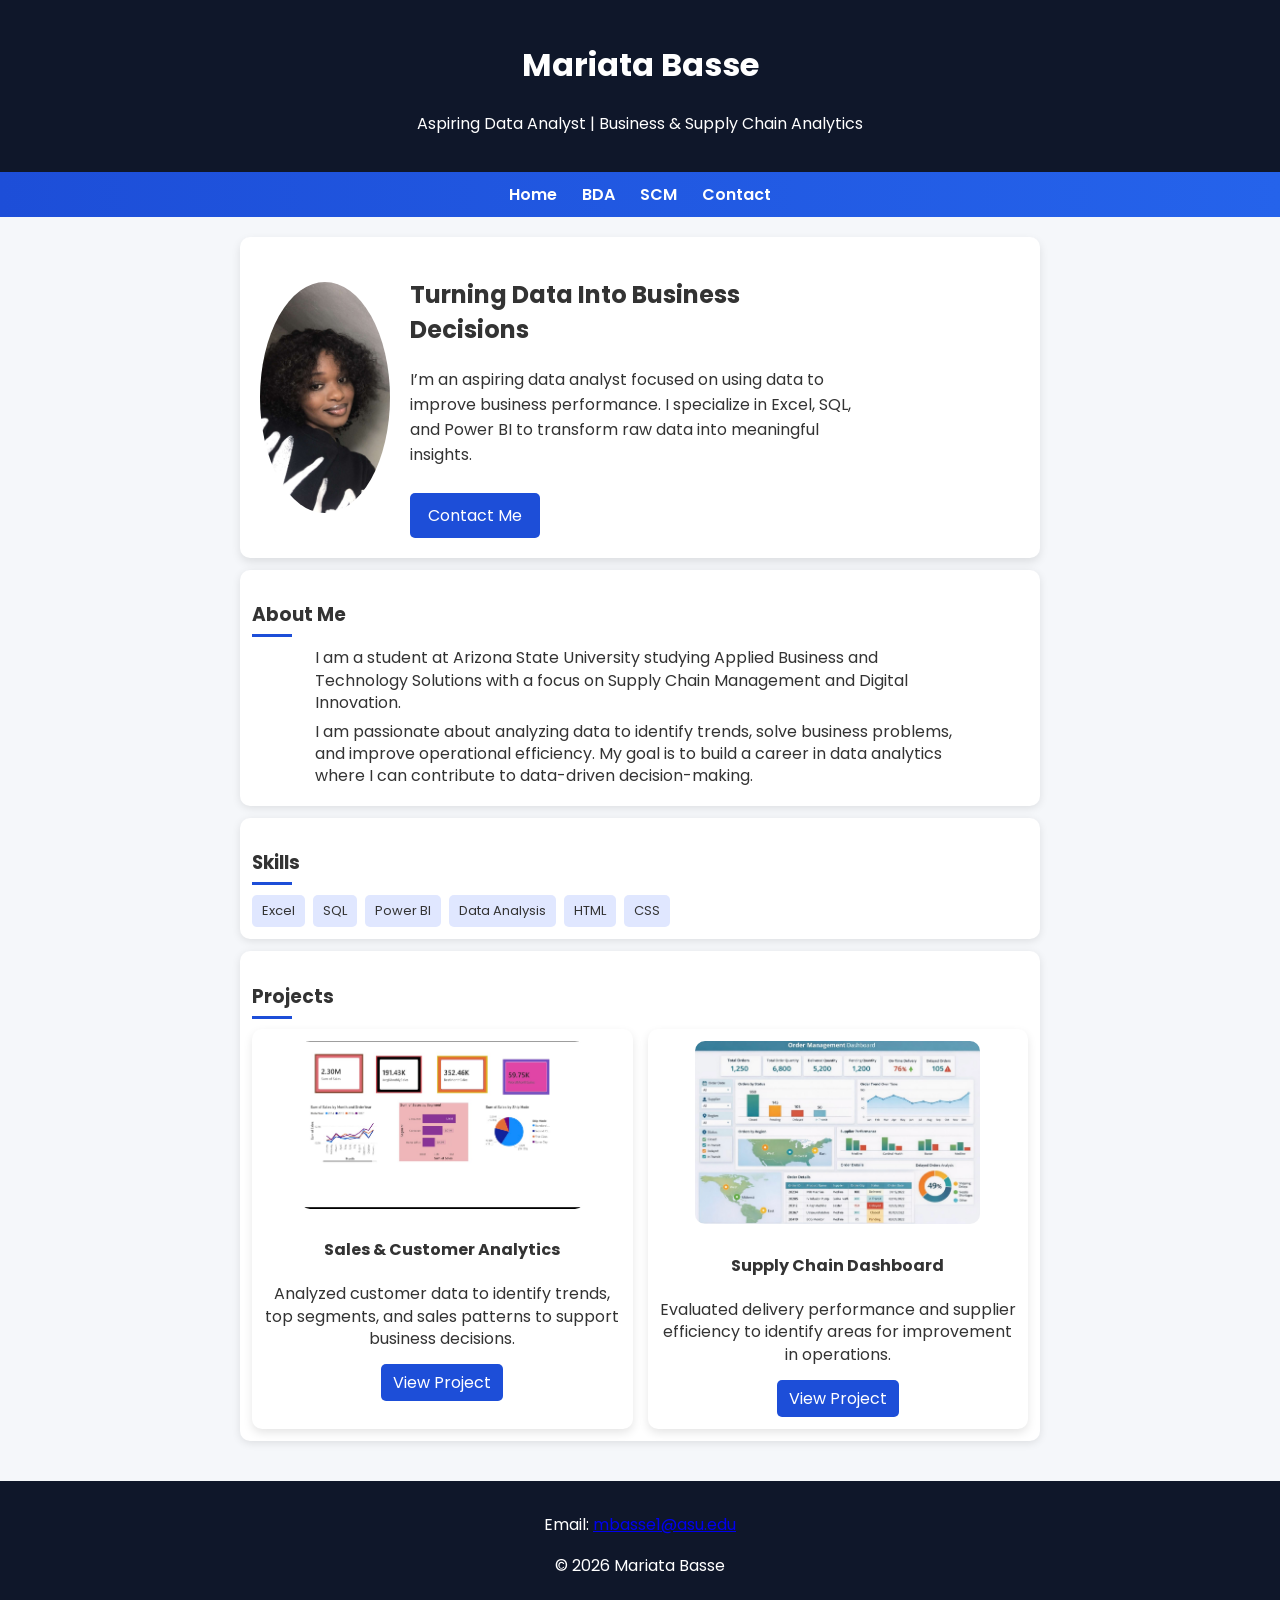
<file: index.html>
<!DOCTYPE html>
<html lang="en">
<head>
    <!-- Google tag (gtag.js) -->
<script async src="https://www.googletagmanager.com/gtag/js?id=G-K2PYHHMZSQ"></script>
<script>
  window.dataLayer = window.dataLayer || [];
  function gtag(){dataLayer.push(arguments);}
  gtag('js', new Date());

  gtag('config', 'G-K2PYHHMZSQ');
</script>
<meta charset="UTF-8">
<meta name="viewport" content="width=device-width, initial-scale=1.0">
<title>Mariata Basse | Data Analyst</title>

<link href="https://fonts.googleapis.com/css2?family=Poppins:wght@300;400;600&display=swap" rel="stylesheet">
<link rel="stylesheet" href="mariata.css">
</head>

<body>

<header>
<h1>Mariata Basse</h1>
<p>Aspiring Data Analyst | Business & Supply Chain Analytics</p>
</header>

<nav>
<ul>
<li><a href="index.html">Home</a></li>
<li><a href="bda.html">BDA</a></li>
<li><a href="scm.html">SCM</a></li>
<li><a href="contact.html">Contact</a></li>
</ul>
</nav>

<main>

<!-- HERO -->
<section class="hero">
<img src="mariatapicture.jpeg" class="profile-pic">

<div class="hero-text">
<h2>Turning Data Into Business Decisions</h2>
<p>
I’m an aspiring data analyst focused on using data to improve business performance.
I specialize in Excel, SQL, and Power BI to transform raw data into meaningful insights.
</p>

<a href="contact.html" class="btn">Contact Me</a>
</div>
</section>

<!-- ABOUT -->
<section class="section">
<h3>About Me</h3>
<div class="line"></div>

<p>
I am a student at Arizona State University studying Applied Business and Technology Solutions 
with a focus on Supply Chain Management and Digital Innovation.
</p>

<p>
I am passionate about analyzing data to identify trends, solve business problems, 
and improve operational efficiency. My goal is to build a career in data analytics 
where I can contribute to data-driven decision-making.
</p>
</section>

<!-- SKILLS -->
<section class="section">
<h3>Skills</h3>
<div class="line"></div>

<div class="skills">
<span>Excel</span>
<span>SQL</span>
<span>Power BI</span>
<span>Data Analysis</span>
<span>HTML</span>
<span>CSS</span>
</div>
</section>

<!-- PROJECTS -->
<section class="section">
<h3>Projects</h3>
<div class="line"></div>

<div class="projects">

<div class="card">
<img src="business.jpeg">
<h4>Sales & Customer Analytics</h4>
<p>
Analyzed customer data to identify trends, top segments, and sales patterns 
to support business decisions.
</p>
<a href="bda.html">View Project</a>
</div>

<div class="card">
<img src="scmdashboard.jpeg">
<h4>Supply Chain Dashboard</h4>
<p>
Evaluated delivery performance and supplier efficiency to identify 
areas for improvement in operations.
</p>
<a href="scm.html">View Project</a>
</div>

</div>
</section>

</main>

<footer>
<p>Email: <a href="mailto:mariatabass1@gmail.com">mbasse1@asu.edu</a></p>
<p>© 2026 Mariata Basse</p>
</footer>

</body>
</html>
</file>
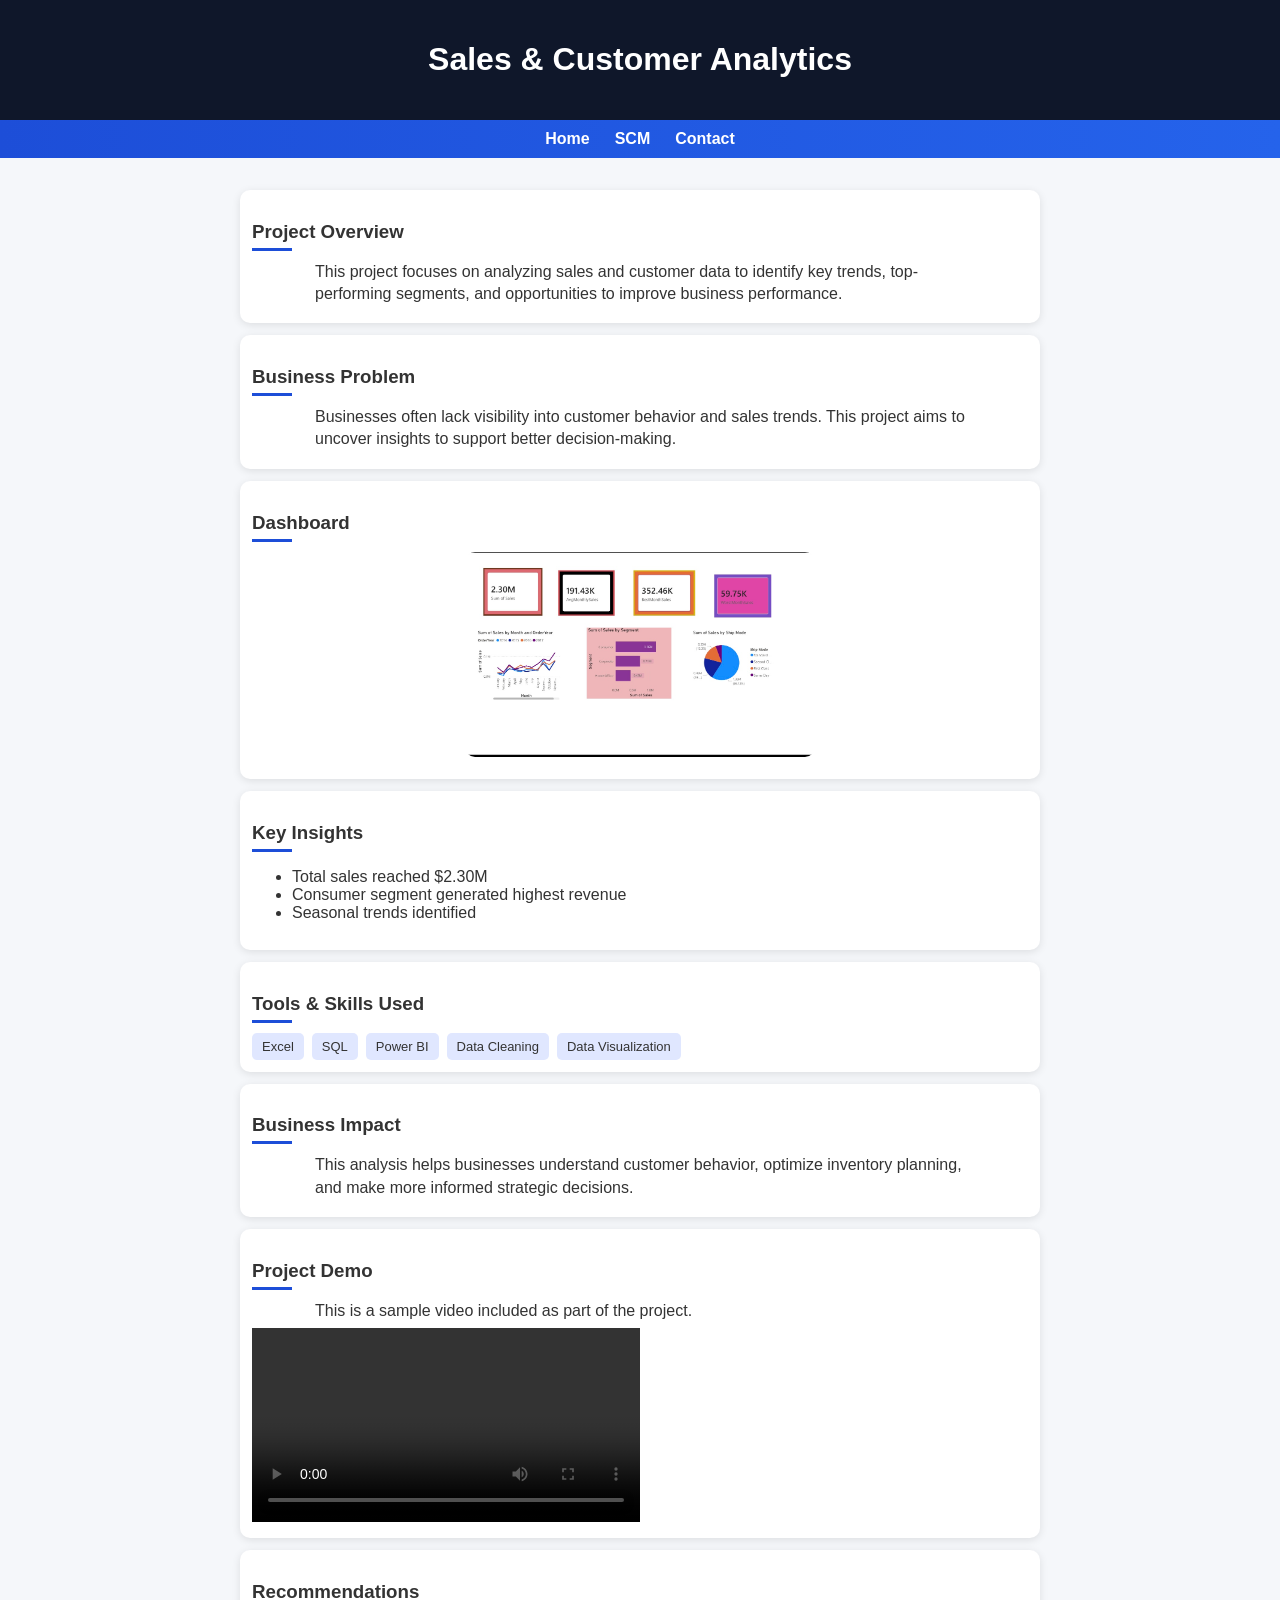
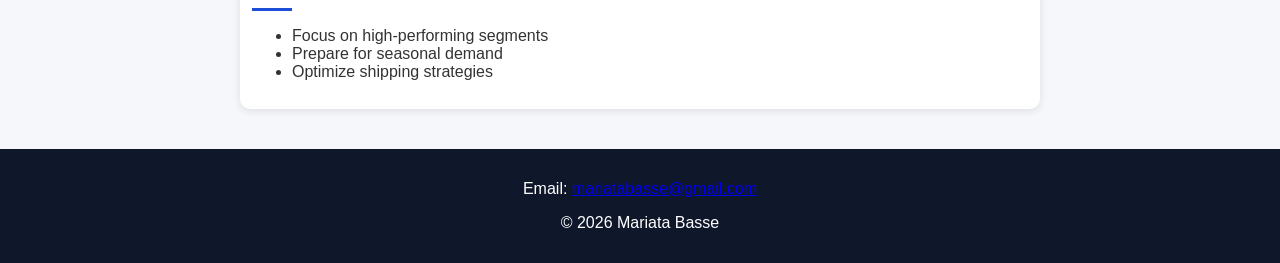
<file: bda.html>
<!DOCTYPE html>
<html lang="en">
<head>
<meta charset="UTF-8">
<meta name="viewport" content="width=device-width, initial-scale=1.0">
<title>Sales Analytics | Mariata Basse</title>
<link rel="stylesheet" href="mariata.css">
</head>

<body>

<header>
<h1>Sales & Customer Analytics</h1>
</header>

<nav>
<ul>
<li><a href="index.html">Home</a></li>
<li><a href="scm.html">SCM</a></li>
<li><a href="contact.html">Contact</a></li>
</ul>
</nav>

<main>

<!-- PROJECT OVERVIEW -->
<section class="section">
<h3>Project Overview</h3>
<div class="line"></div>

<p>
This project focuses on analyzing sales and customer data to identify key trends, 
top-performing segments, and opportunities to improve business performance.
</p>
</section>

<!-- BUSINESS PROBLEM -->
<section class="section">
<h3>Business Problem</h3>
<div class="line"></div>

<p>
Businesses often lack visibility into customer behavior and sales trends. 
This project aims to uncover insights to support better decision-making.
</p>
</section>

<!-- DASHBOARD -->
<section class="section">
<h3>Dashboard</h3>
<div class="line"></div>

<img src="business.jpeg" class="project-img">
</section>

<!-- KEY INSIGHTS -->
<section class="section">
<h3>Key Insights</h3>
<div class="line"></div>

<ul>
<li>Total sales reached $2.30M</li>
<li>Consumer segment generated highest revenue</li>
<li>Seasonal trends identified</li>
</ul>
</section>

<!-- SKILLS -->
<section class="section">
<h3>Tools & Skills Used</h3>
<div class="line"></div>

<div class="skills">
<span>Excel</span>
<span>SQL</span>
<span>Power BI</span>
<span>Data Cleaning</span>
<span>Data Visualization</span>
</div>
</section>

<!-- BUSINESS IMPACT -->
<section class="section">
<h3>Business Impact</h3>
<div class="line"></div>

<p>
This analysis helps businesses understand customer behavior, optimize inventory planning, 
and make more informed strategic decisions.
</p>
</section>

<section class="section">
<h3>Project Demo</h3>
<div class="line"></div>

<p>This is a sample video included as part of the project.</p>

<video controls width="50%">
<source src="videodemo.mp4.mp4" type="video/mp4">
Your browser does not support the video tag.
</video>

</section>

<!-- RECOMMENDATIONS -->
<section class="section">
<h3>Recommendations</h3>
<div class="line"></div>

<ul>
<li>Focus on high-performing segments</li>
<li>Prepare for seasonal demand</li>
<li>Optimize shipping strategies</li>
</ul>
</section>

</main>

<footer>
<p>Email: <a href="mailto:mariatabasse@gmail.com">mariatabasse@gmail.com</a></p>
<p>© 2026 Mariata Basse</p>
</footer>

</body>
</html>
</file>
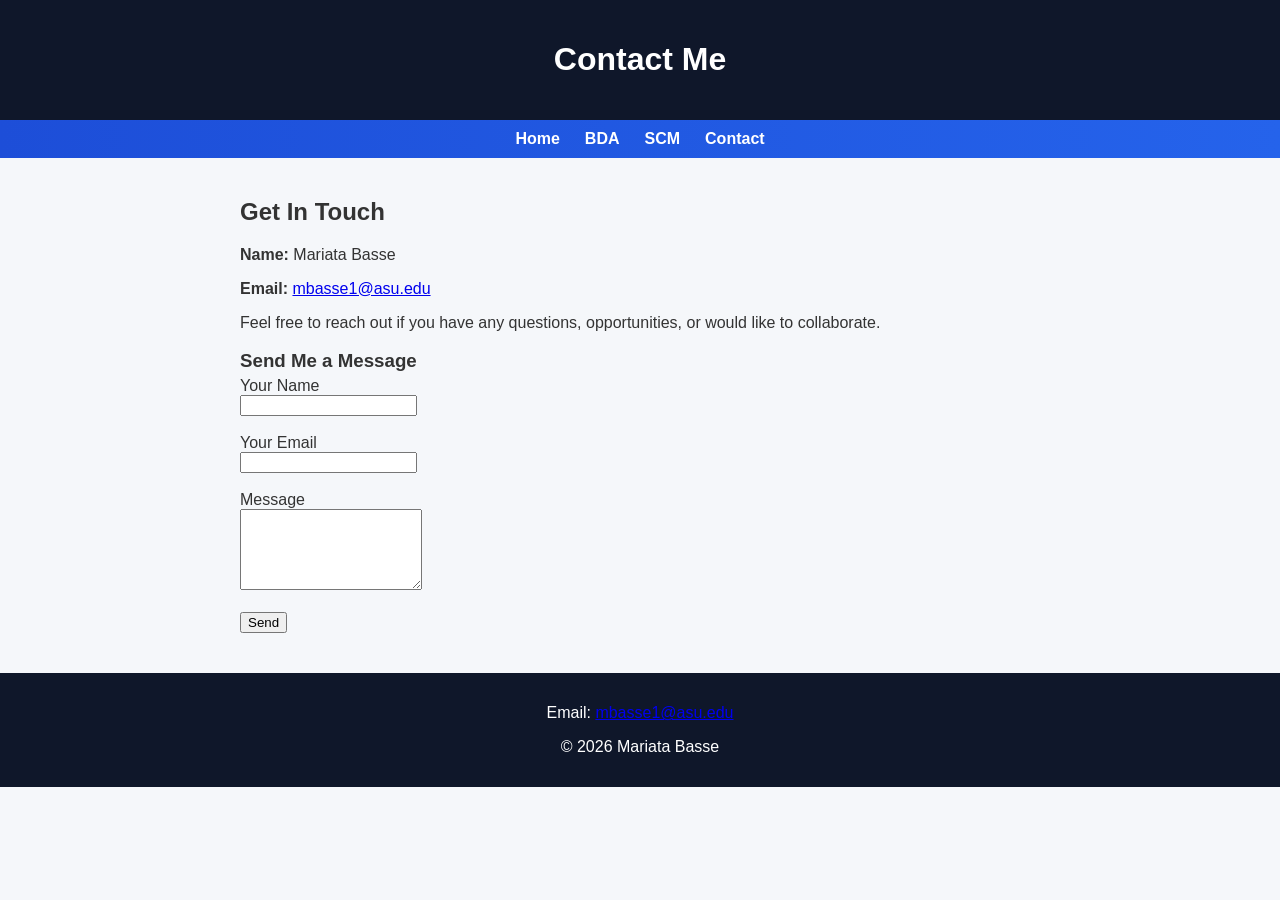
<file: contact.html>
<!DOCTYPE html>
<html lang="en">
<head>
<meta charset="UTF-8">
<meta name="viewport" content="width=device-width, initial-scale=1.0">
<title>Contact | Mariata Basse</title>
<link rel="stylesheet" href="mariata.css">
</head>

<body>

<header>
<h1>Contact Me</h1>
</header>

<nav>
<ul>
<li><a href="index.html">Home</a></li>
<li><a href="bda.html">BDA</a></li>
<li><a href="scm.html">SCM</a></li>
<li><a href="contact.html">Contact</a></li>
</ul>
</nav>

<main>

<section>
<h2>Get In Touch</h2>

<p><strong>Name:</strong> Mariata Basse</p>
<p><strong>Email:</strong> <a href="mailto:mbasse1@asu.edu">mbasse1@asu.edu</a></p>

<p>
Feel free to reach out if you have any questions, opportunities, or would like to collaborate.
</p>

</section>

<section>
<h3>Send Me a Message</h3>

<form action="mailto:mbasse1@asu.edu" method="post" enctype="text/plain">

<label>Your Name</label><br>
<input type="text" name="name" required><br><br>

<label>Your Email</label><br>
<input type="email" name="email" required><br><br>

<label>Message</label><br>
<textarea name="message" rows="5" required></textarea><br><br>

<button type="submit">Send</button>

</form>

</section>

</main>

<footer>
<p>Email: <a href="mailto:mariatabasse@gmail.comS">mbasse1@asu.edu</a></p>
<p>© 2026 Mariata Basse</p>
</footer>

</body>
</html>
</file>
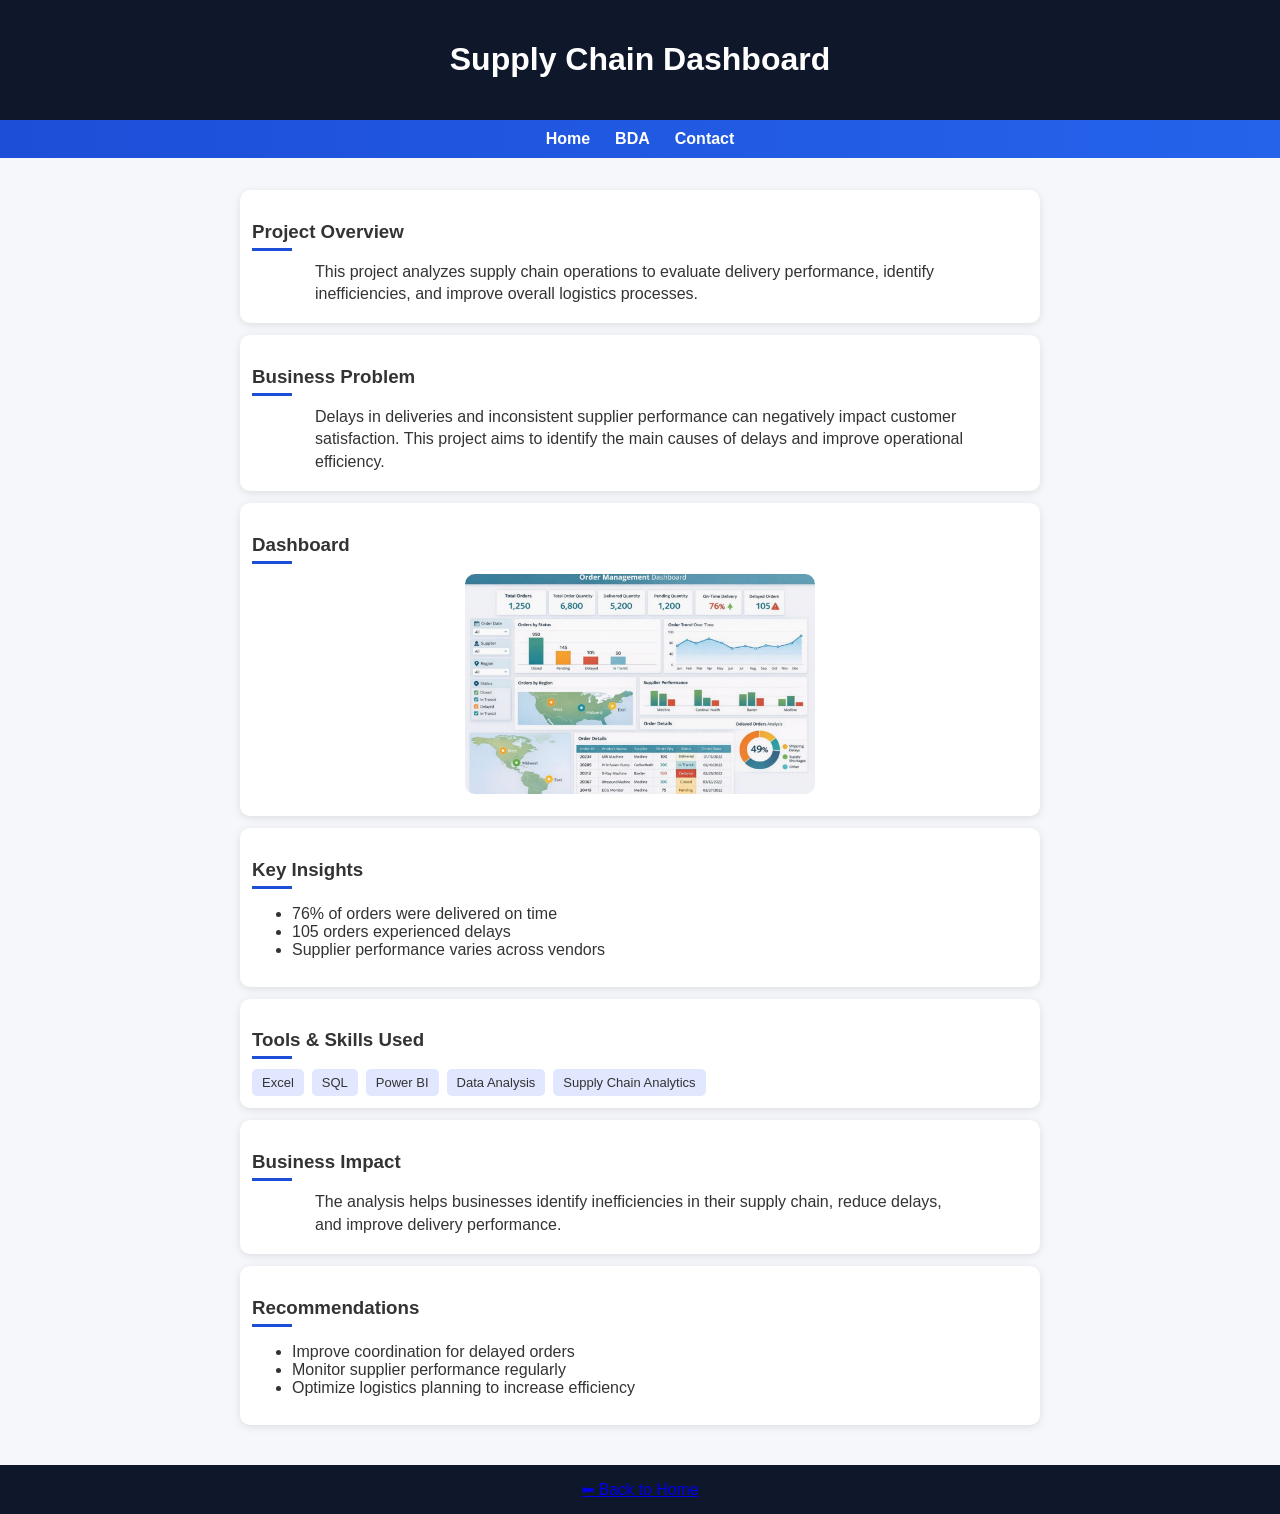
<file: scm.html>
<!DOCTYPE html>
<html lang="en">
<head>
<meta charset="UTF-8">
<meta name="viewport" content="width=device-width, initial-scale=1.0">
<title>Supply Chain Dashboard | Mariata Basse</title>
<link rel="stylesheet" href="mariata.css">
</head>

<body>

<header>
<h1>Supply Chain Dashboard</h1>
</header>

<nav>
<ul>
<li><a href="index.html">Home</a></li>
<li><a href="bda.html">BDA</a></li>
<li><a href="contact.html">Contact</a></li>
</ul>
</nav>

<main>

<section class="section">
<h3>Project Overview</h3>
<div class="line"></div>

<p>
This project analyzes supply chain operations to evaluate delivery performance, 
identify inefficiencies, and improve overall logistics processes.
</p>
</section>

<section class="section">
<h3>Business Problem</h3>
<div class="line"></div>

<p>
Delays in deliveries and inconsistent supplier performance can negatively impact 
customer satisfaction. This project aims to identify the main causes of delays 
and improve operational efficiency.
</p>
</section>

<section class="section">
<h3>Dashboard</h3>
<div class="line"></div>

<img src="scmdashboard.jpeg" class="project-img">
</section>

<section class="section">
<h3>Key Insights</h3>
<div class="line"></div>

<ul>
<li>76% of orders were delivered on time</li>
<li>105 orders experienced delays</li>
<li>Supplier performance varies across vendors</li>
</ul>
</section>

<section class="section">
<h3>Tools & Skills Used</h3>
<div class="line"></div>

<div class="skills">
<span>Excel</span>
<span>SQL</span>
<span>Power BI</span>
<span>Data Analysis</span>
<span>Supply Chain Analytics</span>
</div>
</section>

<section class="section">
<h3>Business Impact</h3>
<div class="line"></div>

<p>
The analysis helps businesses identify inefficiencies in their supply chain, 
reduce delays, and improve delivery performance.
</p>
</section>

<section class="section">
<h3>Recommendations</h3>
<div class="line"></div>

<ul>
<li>Improve coordination for delayed orders</li>
<li>Monitor supplier performance regularly</li>
<li>Optimize logistics planning to increase efficiency</li>
</ul>
</section>

</main>

<footer>
<a href="index.html">⬅ Back to Home</a>
</footer>

</body>
</html>
</file>
<file: mariata.css>
body {
  font-family: 'Poppins', sans-serif;
  margin: 0;
  background-color: #f5f7fa;
  color: #333;
}

/* HEADER */
header {
  background: #0f172a;
  color: white;
  text-align: center;
  padding: 20px;
}

/* NAV */
nav {
  background: linear-gradient(to right, #1d4ed8, #2563eb);
  padding: 10px;
}

nav ul {
  display: flex;
  justify-content: center;
  gap: 25px;
  list-style: none;
  padding: 0;
  margin: 0;
}

nav ul li a {
  color: white;
  text-decoration: none;
  font-weight: 600;
}

/* MAIN */
main {
  max-width: 800px;   /* slightly smaller = fits screen better */
  margin: auto;
  padding: 20px;
}

/* HERO */
.hero {
  display: flex;
  align-items: center;
  gap: 20px;
  flex-wrap: wrap;
  background: white;
  padding: 20px;
  border-radius: 10px;
  box-shadow: 0 4px 10px rgba(0,0,0,0.1);
}

.profile-pic {
  width: 130px;
  border-radius: 50%;
}

.hero-text {
  max-width: 450px;
}

/* BUTTON */
.btn {
  display: inline-block;
  margin-top: 10px;
  padding: 10px 18px;
  background: #1d4ed8;
  color: white;
  text-decoration: none;
  border-radius: 5px;
}

/* SECTIONS */
.section {
  background: white;
  padding: 12px;
  margin-top: 12px;
  border-radius: 10px;
  box-shadow: 0 2px 8px rgba(0,0,0,0.1);
}

/* TEXT */
.section p {
  max-width: 650px;
  margin: 6px auto;
  line-height: 1.4;
}

/* TITLES */
h3 {
  margin-bottom: 5px;
}

/* LINE */
.line {
  width: 40px;
  height: 3px;
  background: #1d4ed8;
  margin-bottom: 10px;
}

/* SKILLS */
.skills {
  display: flex;
  flex-wrap: wrap;
  gap: 8px;
}

.skills span {
  background: #e0e7ff;
  padding: 6px 10px;
  border-radius: 5px;
  font-size: 13px;
}

/* PROJECT CARDS */
.projects {
  display: grid;
  grid-template-columns: repeat(auto-fit, minmax(220px, 1fr));
  gap: 15px;
}

.card {
  background: white;
  padding: 12px;
  border-radius: 10px;
  box-shadow: 0 4px 10px rgba(0,0,0,0.1);
  text-align: center;
  transition: 0.3s;
}

.card:hover {
  transform: translateY(-5px);
}

.card img {
  width: 80%;
  border-radius: 10px;
}

.card a {
  display: inline-block;
  margin-top: 8px;
  padding: 6px 12px;
  background: #1d4ed8;
  color: white;
  text-decoration: none;
  border-radius: 5px;
}

/* 🔥 PROJECT IMAGES (SCM + BDA FIX) */
.project-img {
  width: 100%;
  max-width: 350px;   /* smaller width */
  max-height: 220px;  /* stops tall images */
  object-fit: cover;  /* crops nicely */
  display: block;
  margin: 10px auto;
  border-radius: 10px;
}

/* 🔥 OPTIONAL SIDE-BY-SIDE LAYOUT */
.project-layout {
  display: flex;
  gap: 15px;
  align-items: center;
  flex-wrap: wrap;
}

.project-layout .text {
  flex: 1;
}

.project-layout img {
  flex: 1;
  max-width: 300px;
}

/* VIDEO */
.video-wrapper {
  max-width: 400px;
  margin: 10px auto;
}

.video-wrapper video {
  width: 100%;
  border-radius: 10px;
  box-shadow: 0 4px 12px rgba(0,0,0,0.2);
}

/* FOOTER */
footer {
  background: #0f172a;
  color: white;
  text-align: center;
  padding: 15px;
  margin-top: 20px;
}
</file>
